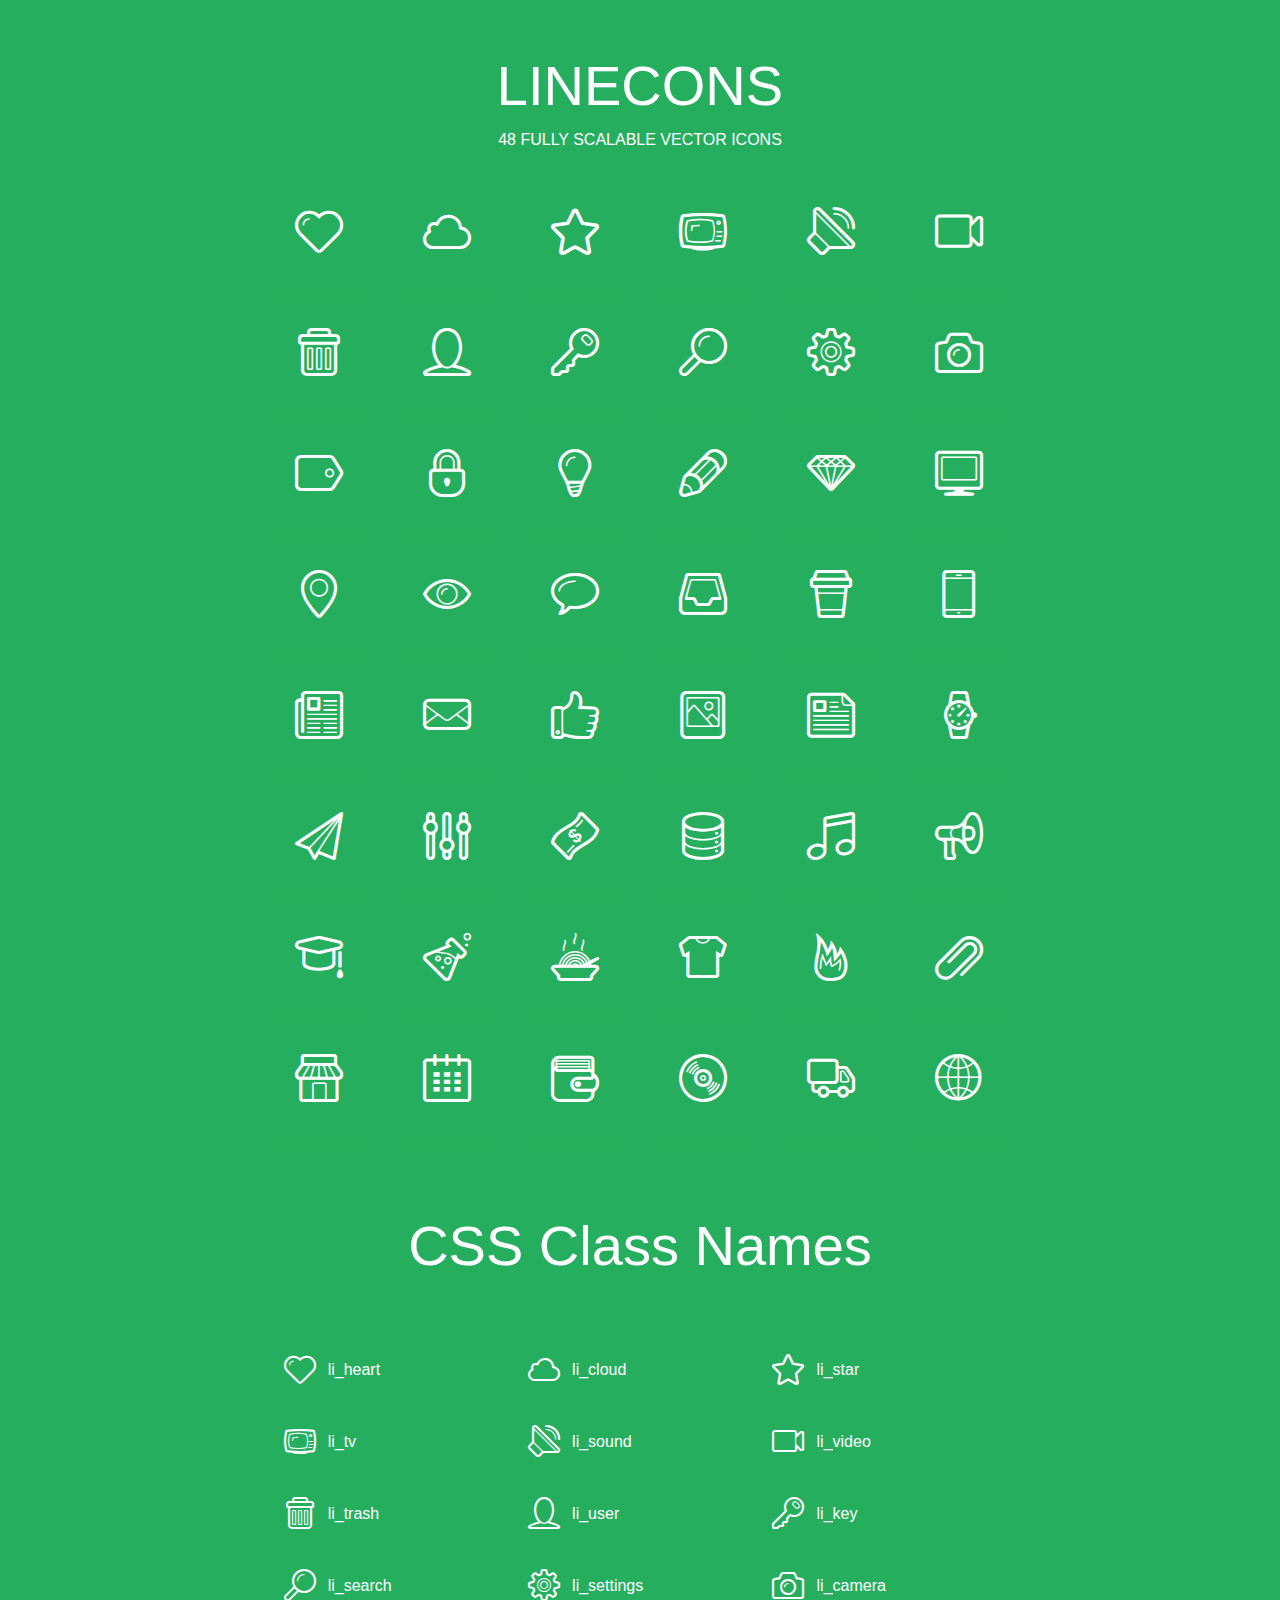
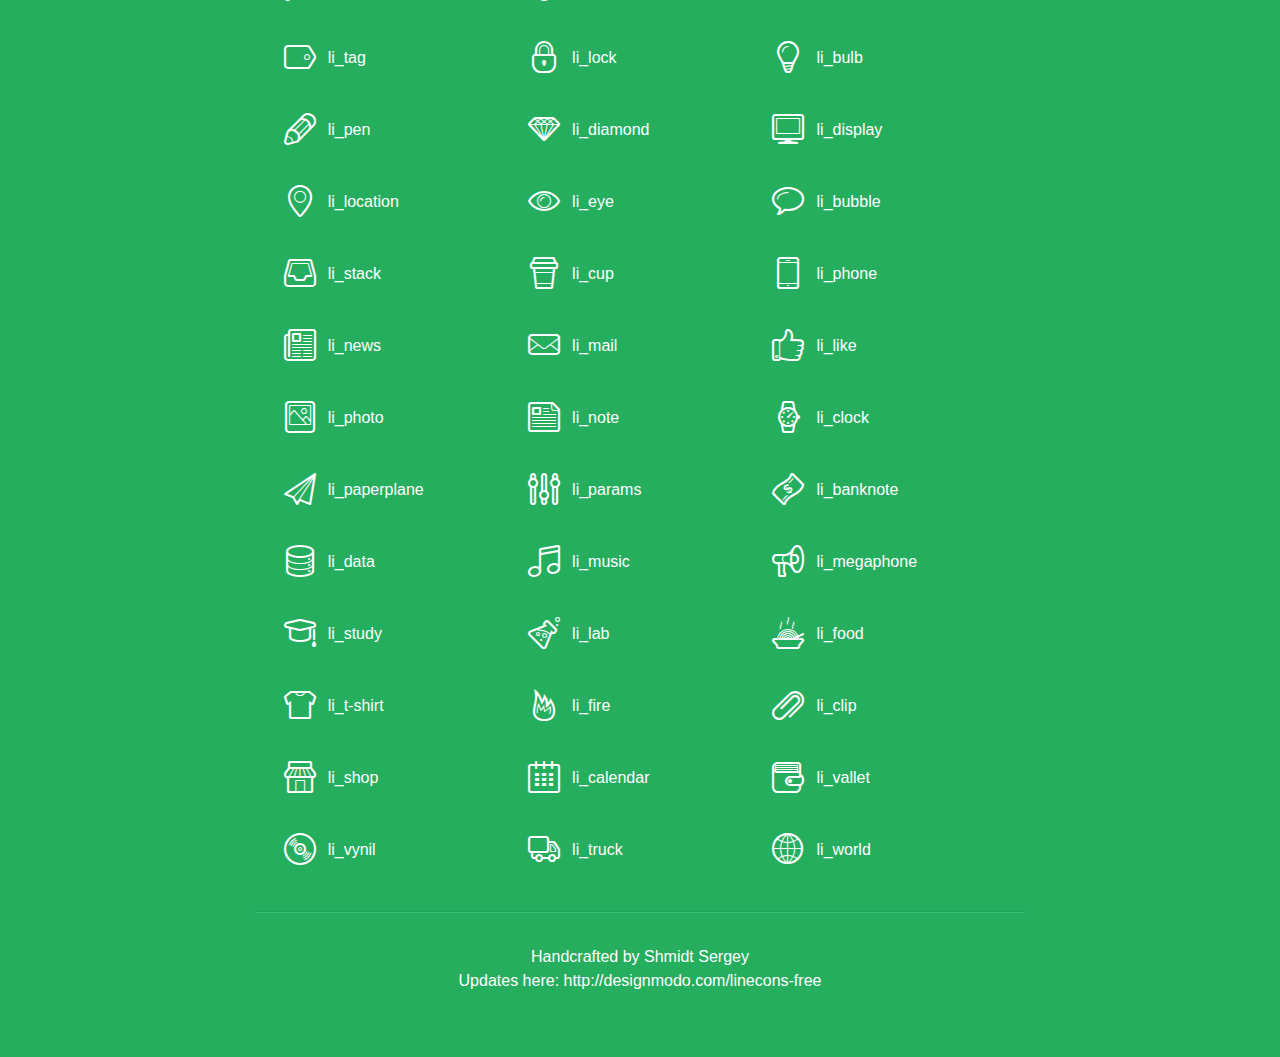
<file: src/main/webapp/manage/assets/lineicons/index.html>
<!doctype html>
<html>
<head>
<title>LINECONS - 48 Fully Scalable Vector Icons</title>
<link rel="stylesheet" href="style.css" />

<!--[if lte IE 7]>
    <script src="lte-ie7.js"></script><![endif]-->

<!-- 

Thanks http://icomoon.io/app/ for amazing service!

-->


<style>
	section, header, footer {display: block;}
	body {
		font-family: 'Varela Round', sans-serif;
		color: #333333;
		line-height: 1.5;
		font-size: 16px;
		background:#26ae5f;
		color:white;
		-moz-text-shadow: 0 1px 1px rgba(0, 0, 0, 0.21);
		-webkit-text-shadow: 0 1px 1px rgba(0, 0, 0, 0.21);
	}
	* {
		-moz-box-sizing: border-box;
		-webkit-box-sizing: border-box;
		box-sizing: border-box;
		margin: 0;
		padding: 0;
	}
	.glyph {
		float: left;
		text-align: center;
		padding: .5em;
		margin: 0 .5em;
		width: 7em;
		border-radius: .375em;
		top:0;
		position:relative;
		-webkit-transition:0.2s ease-in;
		-o-transition:0.2s ease-in;
		-moz-transition:0.2s ease-in;
		-ie-transition:0.2s ease-in;
		transition:0.2s ease-in;
	}
	.glyph input {
		width: 100%;
		text-align: center;
		font-family: consolas, monospace;
		border-radius:3px;
		border:none;
		padding:4px;
		background:#26AE5C;
		color:#26AE5C;
		-webkit-transition:0.2s ease-in;
		-o-transition:0.2s ease-in;
		-moz-transition:0.2s ease-in;
		-ie-transition:0.2s ease-in;
		transition:0.2s ease-in;
	}
	.glyph:hover input {
		background:#26ae5f;
		padding:4px;
		color:#ffffff;
	}
	.glyph:hover {
		-webkit-transition: all 0.5s ease-out;
		background:#222821;
		color:#fff;
		text-shadow: none;
		-moz-text-shadow: none;
		-webkit-text-shadow: none;
		top:-5px;
		position:relative;
	}
	.glyph input, .mtm {
		margin-top: .75em;
	}
	.w-main {
		width: 770px;
		text-align:center;
	}
	.centered {
		margin-left: auto;
		margin-right: auto;
	}
	.fs1 {
		font-size: 3em;
	}
	header {
		margin: 2em 0;
		padding-bottom: .5em;
	}
	header h1 {
		font-size: 3.5em;
		font-weight: normal;
	}
	.clearfix:before, .clearfix:after { content: ""; display: table; }
	.clearfix:after, .clear { clear: both; }
	footer {
		margin: 2em 0;
		padding: 2em 0;
		border-top: 1px solid rgb(60, 189, 114);
		box-shadow: 0 -1px rgb(33, 165, 89);
	}
	a, a:visited {
		color: #ffffff; text-decoration:none;
	}
	a:hover, a:focus {color: #222821; text-decoration:none;}
	.box1 {
		display: inline-block;
		width: 14em;
		padding: .25em .5em;
		margin: .5em 1em .5em 0;
		text-align:left;
		
	}
	.box1 span { 
		font-size:2em;
		position: relative;
		top: 0.25em;
		margin-right: 0.1em;
	}
</style>
</head>
<body>
	<div class="w-main centered">
	<section class="mtm clearfix" id="glyphs">
	<header>
		<h1>LINECONS</h1>
		<p>48 FULLY SCALABLE VECTOR ICONS</p>
	</header>
	<div class="glyph">
		<div class="fs1" aria-hidden="true" data-icon="&#xe000;"></div>
		<input type="text" readonly="readonly" value="&amp;#xe000;" />
	</div>
	<div class="glyph">
		<div class="fs1" aria-hidden="true" data-icon="&#xe001;"></div>
		<input type="text" readonly="readonly" value="&amp;#xe001;" />
	</div>
	<div class="glyph">
		<div class="fs1" aria-hidden="true" data-icon="&#xe002;"></div>
		<input type="text" readonly="readonly" value="&amp;#xe002;" />
	</div>
	<div class="glyph">
		<div class="fs1" aria-hidden="true" data-icon="&#xe003;"></div>
		<input type="text" readonly="readonly" value="&amp;#xe003;" />
	</div>
	<div class="glyph">
		<div class="fs1" aria-hidden="true" data-icon="&#xe004;"></div>
		<input type="text" readonly="readonly" value="&amp;#xe004;" />
	</div>
	<div class="glyph">
		<div class="fs1" aria-hidden="true" data-icon="&#xe005;"></div>
		<input type="text" readonly="readonly" value="&amp;#xe005;" />
	</div>
	<div class="glyph">
		<div class="fs1" aria-hidden="true" data-icon="&#xe006;"></div>
		<input type="text" readonly="readonly" value="&amp;#xe006;" />
	</div>
	<div class="glyph">
		<div class="fs1" aria-hidden="true" data-icon="&#xe007;"></div>
		<input type="text" readonly="readonly" value="&amp;#xe007;" />
	</div>
	<div class="glyph">
		<div class="fs1" aria-hidden="true" data-icon="&#xe008;"></div>
		<input type="text" readonly="readonly" value="&amp;#xe008;" />
	</div>
	<div class="glyph">
		<div class="fs1" aria-hidden="true" data-icon="&#xe009;"></div>
		<input type="text" readonly="readonly" value="&amp;#xe009;" />
	</div>
	<div class="glyph">
		<div class="fs1" aria-hidden="true" data-icon="&#xe00a;"></div>
		<input type="text" readonly="readonly" value="&amp;#xe00a;" />
	</div>
	<div class="glyph">
		<div class="fs1" aria-hidden="true" data-icon="&#xe00b;"></div>
		<input type="text" readonly="readonly" value="&amp;#xe00b;" />
	</div>
	<div class="glyph">
		<div class="fs1" aria-hidden="true" data-icon="&#xe00c;"></div>
		<input type="text" readonly="readonly" value="&amp;#xe00c;" />
	</div>
	<div class="glyph">
		<div class="fs1" aria-hidden="true" data-icon="&#xe00d;"></div>
		<input type="text" readonly="readonly" value="&amp;#xe00d;" />
	</div>
	<div class="glyph">
		<div class="fs1" aria-hidden="true" data-icon="&#xe00e;"></div>
		<input type="text" readonly="readonly" value="&amp;#xe00e;" />
	</div>
	<div class="glyph">
		<div class="fs1" aria-hidden="true" data-icon="&#xe00f;"></div>
		<input type="text" readonly="readonly" value="&amp;#xe00f;" />
	</div>
	<div class="glyph">
		<div class="fs1" aria-hidden="true" data-icon="&#xe010;"></div>
		<input type="text" readonly="readonly" value="&amp;#xe010;" />
	</div>
	<div class="glyph">
		<div class="fs1" aria-hidden="true" data-icon="&#xe011;"></div>
		<input type="text" readonly="readonly" value="&amp;#xe011;" />
	</div>
	<div class="glyph">
		<div class="fs1" aria-hidden="true" data-icon="&#xe012;"></div>
		<input type="text" readonly="readonly" value="&amp;#xe012;" />
	</div>
	<div class="glyph">
		<div class="fs1" aria-hidden="true" data-icon="&#xe013;"></div>
		<input type="text" readonly="readonly" value="&amp;#xe013;" />
	</div>
	<div class="glyph">
		<div class="fs1" aria-hidden="true" data-icon="&#xe014;"></div>
		<input type="text" readonly="readonly" value="&amp;#xe014;" />
	</div>
	<div class="glyph">
		<div class="fs1" aria-hidden="true" data-icon="&#xe015;"></div>
		<input type="text" readonly="readonly" value="&amp;#xe015;" />
	</div>
	<div class="glyph">
		<div class="fs1" aria-hidden="true" data-icon="&#xe016;"></div>
		<input type="text" readonly="readonly" value="&amp;#xe016;" />
	</div>
	<div class="glyph">
		<div class="fs1" aria-hidden="true" data-icon="&#xe017;"></div>
		<input type="text" readonly="readonly" value="&amp;#xe017;" />
	</div>
	<div class="glyph">
		<div class="fs1" aria-hidden="true" data-icon="&#xe018;"></div>
		<input type="text" readonly="readonly" value="&amp;#xe018;" />
	</div>
	<div class="glyph">
		<div class="fs1" aria-hidden="true" data-icon="&#xe019;"></div>
		<input type="text" readonly="readonly" value="&amp;#xe019;" />
	</div>
	<div class="glyph">
		<div class="fs1" aria-hidden="true" data-icon="&#xe01a;"></div>
		<input type="text" readonly="readonly" value="&amp;#xe01a;" />
	</div>
	<div class="glyph">
		<div class="fs1" aria-hidden="true" data-icon="&#xe01b;"></div>
		<input type="text" readonly="readonly" value="&amp;#xe01b;" />
	</div>
	<div class="glyph">
		<div class="fs1" aria-hidden="true" data-icon="&#xe01c;"></div>
		<input type="text" readonly="readonly" value="&amp;#xe01c;" />
	</div>
	<div class="glyph">
		<div class="fs1" aria-hidden="true" data-icon="&#xe01d;"></div>
		<input type="text" readonly="readonly" value="&amp;#xe01d;" />
	</div>
	<div class="glyph">
		<div class="fs1" aria-hidden="true" data-icon="&#xe01e;"></div>
		<input type="text" readonly="readonly" value="&amp;#xe01e;" />
	</div>
	<div class="glyph">
		<div class="fs1" aria-hidden="true" data-icon="&#xe01f;"></div>
		<input type="text" readonly="readonly" value="&amp;#xe01f;" />
	</div>
	<div class="glyph">
		<div class="fs1" aria-hidden="true" data-icon="&#xe020;"></div>
		<input type="text" readonly="readonly" value="&amp;#xe020;" />
	</div>
	<div class="glyph">
		<div class="fs1" aria-hidden="true" data-icon="&#xe021;"></div>
		<input type="text" readonly="readonly" value="&amp;#xe021;" />
	</div>
	<div class="glyph">
		<div class="fs1" aria-hidden="true" data-icon="&#xe022;"></div>
		<input type="text" readonly="readonly" value="&amp;#xe022;" />
	</div>
	<div class="glyph">
		<div class="fs1" aria-hidden="true" data-icon="&#xe023;"></div>
		<input type="text" readonly="readonly" value="&amp;#xe023;" />
	</div>
	<div class="glyph">
		<div class="fs1" aria-hidden="true" data-icon="&#xe024;"></div>
		<input type="text" readonly="readonly" value="&amp;#xe024;" />
	</div>
	<div class="glyph">
		<div class="fs1" aria-hidden="true" data-icon="&#xe025;"></div>
		<input type="text" readonly="readonly" value="&amp;#xe025;" />
	</div>
	<div class="glyph">
		<div class="fs1" aria-hidden="true" data-icon="&#xe026;"></div>
		<input type="text" readonly="readonly" value="&amp;#xe026;" />
	</div>
	<div class="glyph">
		<div class="fs1" aria-hidden="true" data-icon="&#xe027;"></div>
		<input type="text" readonly="readonly" value="&amp;#xe027;" />
	</div>
	<div class="glyph">
		<div class="fs1" aria-hidden="true" data-icon="&#xe028;"></div>
		<input type="text" readonly="readonly" value="&amp;#xe028;" />
	</div>
	<div class="glyph">
		<div class="fs1" aria-hidden="true" data-icon="&#xe029;"></div>
		<input type="text" readonly="readonly" value="&amp;#xe029;" />
	</div>
	<div class="glyph">
		<div class="fs1" aria-hidden="true" data-icon="&#xe02a;"></div>
		<input type="text" readonly="readonly" value="&amp;#xe02a;" />
	</div>
	<div class="glyph">
		<div class="fs1" aria-hidden="true" data-icon="&#xe02b;"></div>
		<input type="text" readonly="readonly" value="&amp;#xe02b;" />
	</div>
	<div class="glyph">
		<div class="fs1" aria-hidden="true" data-icon="&#xe02c;"></div>
		<input type="text" readonly="readonly" value="&amp;#xe02c;" />
	</div>
	<div class="glyph">
		<div class="fs1" aria-hidden="true" data-icon="&#xe02d;"></div>
		<input type="text" readonly="readonly" value="&amp;#xe02d;" />
	</div>
	<div class="glyph">
		<div class="fs1" aria-hidden="true" data-icon="&#xe02e;"></div>
		<input type="text" readonly="readonly" value="&amp;#xe02e;" />
	</div>
	<div class="glyph">
		<div class="fs1" aria-hidden="true" data-icon="&#xe02f;"></div>
		<input type="text" readonly="readonly" value="&amp;#xe02f;" />
	</div>
	</section>
	<div class="clear"></div>
	<section class="mtm clearfix" id="glyphs">
	<header>
		<h1>CSS Class Names</h1>
	</header>
	<span class="box1">
		<span aria-hidden="true" class="li_heart"></span>
		&nbsp;li_heart
	</span>
	<span class="box1">
		<span aria-hidden="true" class="li_cloud"></span>
		&nbsp;li_cloud
	</span>
	<span class="box1">
		<span aria-hidden="true" class="li_star"></span>
		&nbsp;li_star
	</span>
	<span class="box1">
		<span aria-hidden="true" class="li_tv"></span>
		&nbsp;li_tv
	</span>
	<span class="box1">
		<span aria-hidden="true" class="li_sound"></span>
		&nbsp;li_sound
	</span>
	<span class="box1">
		<span aria-hidden="true" class="li_video"></span>
		&nbsp;li_video
	</span>
	<span class="box1">
		<span aria-hidden="true" class="li_trash"></span>
		&nbsp;li_trash
	</span>
	<span class="box1">
		<span aria-hidden="true" class="li_user"></span>
		&nbsp;li_user
	</span>
	<span class="box1">
		<span aria-hidden="true" class="li_key"></span>
		&nbsp;li_key
	</span>
	<span class="box1">
		<span aria-hidden="true" class="li_search"></span>
		&nbsp;li_search
	</span>
	<span class="box1">
		<span aria-hidden="true" class="li_settings"></span>
		&nbsp;li_settings
	</span>
	<span class="box1">
		<span aria-hidden="true" class="li_camera"></span>
		&nbsp;li_camera
	</span>
	<span class="box1">
		<span aria-hidden="true" class="li_tag"></span>
		&nbsp;li_tag
	</span>
	<span class="box1">
		<span aria-hidden="true" class="li_lock"></span>
		&nbsp;li_lock
	</span>
	<span class="box1">
		<span aria-hidden="true" class="li_bulb"></span>
		&nbsp;li_bulb
	</span>
	<span class="box1">
		<span aria-hidden="true" class="li_pen"></span>
		&nbsp;li_pen
	</span>
	<span class="box1">
		<span aria-hidden="true" class="li_diamond"></span>
		&nbsp;li_diamond
	</span>
	<span class="box1">
		<span aria-hidden="true" class="li_display"></span>
		&nbsp;li_display
	</span>
	<span class="box1">
		<span aria-hidden="true" class="li_location"></span>
		&nbsp;li_location
	</span>
	<span class="box1">
		<span aria-hidden="true" class="li_eye"></span>
		&nbsp;li_eye
	</span>
	<span class="box1">
		<span aria-hidden="true" class="li_bubble"></span>
		&nbsp;li_bubble
	</span>
	<span class="box1">
		<span aria-hidden="true" class="li_stack"></span>
		&nbsp;li_stack
	</span>
	<span class="box1">
		<span aria-hidden="true" class="li_cup"></span>
		&nbsp;li_cup
	</span>
	<span class="box1">
		<span aria-hidden="true" class="li_phone"></span>
		&nbsp;li_phone
	</span>
	<span class="box1">
		<span aria-hidden="true" class="li_news"></span>
		&nbsp;li_news
	</span>
	<span class="box1">
		<span aria-hidden="true" class="li_mail"></span>
		&nbsp;li_mail
	</span>
	<span class="box1">
		<span aria-hidden="true" class="li_like"></span>
		&nbsp;li_like
	</span>
	<span class="box1">
		<span aria-hidden="true" class="li_photo"></span>
		&nbsp;li_photo
	</span>
	<span class="box1">
		<span aria-hidden="true" class="li_note"></span>
		&nbsp;li_note
	</span>
	<span class="box1">
		<span aria-hidden="true" class="li_clock"></span>
		&nbsp;li_clock
	</span>
	<span class="box1">
		<span aria-hidden="true" class="li_paperplane"></span>
		&nbsp;li_paperplane
	</span>
	<span class="box1">
		<span aria-hidden="true" class="li_params"></span>
		&nbsp;li_params
	</span>
	<span class="box1">
		<span aria-hidden="true" class="li_banknote"></span>
		&nbsp;li_banknote
	</span>
	<span class="box1">
		<span aria-hidden="true" class="li_data"></span>
		&nbsp;li_data
	</span>
	<span class="box1">
		<span aria-hidden="true" class="li_music"></span>
		&nbsp;li_music
	</span>
	<span class="box1">
		<span aria-hidden="true" class="li_megaphone"></span>
		&nbsp;li_megaphone
	</span>
	<span class="box1">
		<span aria-hidden="true" class="li_study"></span>
		&nbsp;li_study
	</span>
	<span class="box1">
		<span aria-hidden="true" class="li_lab"></span>
		&nbsp;li_lab
	</span>
	<span class="box1">
		<span aria-hidden="true" class="li_food"></span>
		&nbsp;li_food
	</span>
	<span class="box1">
		<span aria-hidden="true" class="li_t-shirt"></span>
		&nbsp;li_t-shirt
	</span>
	<span class="box1">
		<span aria-hidden="true" class="li_fire"></span>
		&nbsp;li_fire
	</span>
	<span class="box1">
		<span aria-hidden="true" class="li_clip"></span>
		&nbsp;li_clip
	</span>
	<span class="box1">
		<span aria-hidden="true" class="li_shop"></span>
		&nbsp;li_shop
	</span>
	<span class="box1">
		<span aria-hidden="true" class="li_calendar"></span>
		&nbsp;li_calendar
	</span>
	<span class="box1">
		<span aria-hidden="true" class="li_vallet"></span>
		&nbsp;li_vallet
	</span>
	<span class="box1">
		<span aria-hidden="true" class="li_vynil"></span>
		&nbsp;li_vynil
	</span>
	<span class="box1">
		<span aria-hidden="true" class="li_truck"></span>
		&nbsp;li_truck
	</span>
	<span class="box1">
		<span aria-hidden="true" class="li_world"></span>
		&nbsp;li_world
	</span>
	</section>
	<footer>
		<p>Handcrafted by <a href="http://shmidt.in">Shmidt Sergey</a></p>
		<p>Updates here: <a href="http://designmodo.com/linecons-free">http://designmodo.com/linecons-free</a></p>
	</footer>
	</div>
	<script>
	document.getElementById("glyphs").addEventListener("click", function(e) {
		var target = e.target;
		if (target.tagName === "INPUT") {
			target.select();
		}
	});
	</script>
</body>
</html>
</file>
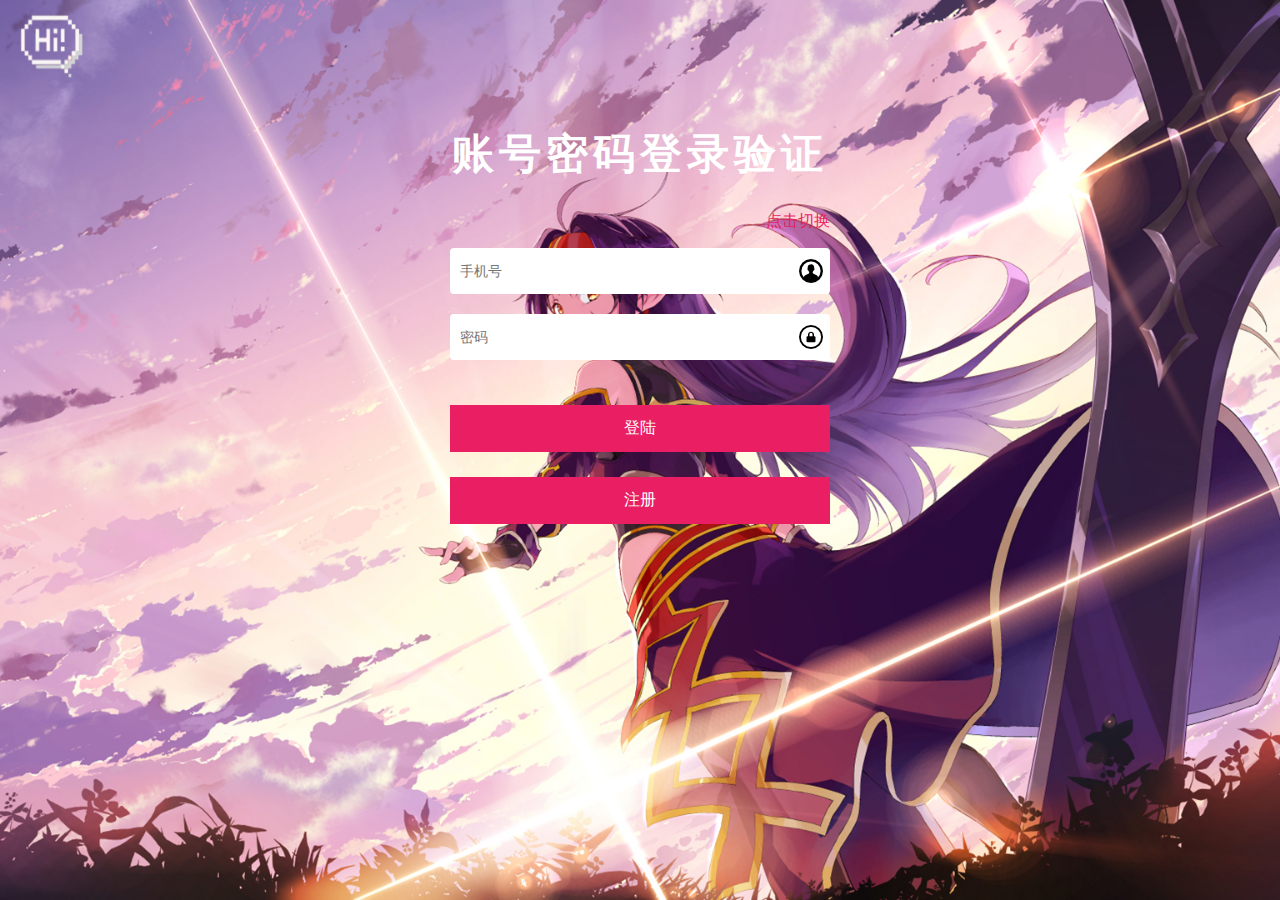
<file: src/main/webapp/user_login.html>
<!DOCTYPE html>
<html>
	<head>
		<meta charset="UTF-8">
		<title>Login - Hi~Video</title>
		<link rel="stylesheet" type="text/css" href="customer/css/userLogin.css"/>
		<script src="customer/js/jquery.js"></script>
		<link rel="shortcut icon" href="favicon.ico" type="image/x-icon" />
	<script type="text/javascript" src="customer/js/tip.js" ></script>
	<script type="text/javascript" src="customer/js/toastr.js" ></script>
	<link rel="stylesheet" href="customer/css/toastr.css" />
	</head>
	<body>
		<div style="position:fixed;top:5px;left:10px;"><a href="index.html">
			<img src="customer/images/Hi.png" width="80px" height="80px"/>
		</a></div>
		<div class="main-agileinfo" id="pwd-login">
		<h1>账号密码登录验证</h1><p class="change" id="pwd-change"><a href="#">点击切换</a></p>
		<form action="userLogin1.htm" id="pwdlogin" method="post" onsubmit="return checklogin1();">
			<input type="hidden"  name="requesturl" id="requesturl"></input>
			<input type="text" name="tel1" id="tel1" class="name" placeholder="手机号" required="">
			<span id="checketel1" class="check"></span>
			<input type="password" name="password" id="pwd" class="password" placeholder="密码" required="">
			<span id="checkpwd" class="check"></span>
			<input type="submit" id="login1" value="登陆">
			<input type="button" id="register1" value="注册">
		</form>
		</div>
		<div class="main-agileinfo" id="tel-login" style="display: none;">
		<h1>手机登录验证</h1><p class="change" id="tel-change"><a href="#">点击切换</a></p>
		<form action="userLogin2.htm" method="post" >
			<!-- <input type="hidden"  name="requesturl" id="requesturl"></input> -->
			<input type="text" name="tel2" id="tel2" class="name" placeholder="手机号" required="">
			<!-- <span id="checketel2" class="check"></span> -->
			<input type="button" id="getyzm" value="获取验证码" onclick="sendCode(this)">
			<input type="hidden"  id="showyzm" name="showyzm" value="123456:bbbbbb">
			<input type="text" name="yzm" id="yzm" class="name" placeholder="验证码" required="" />
			<span class="check"></span>
			<input type="submit" value="登陆">
			<input type="button" id="register2" value="注册">
		</form>
		</div>
	</body>
	<script src="customer/js/jquery.js"></script>
	<script src="customer/js/userlogin.js"></script>
	<script src="static/js/JquerySession.js"></script>
</html>
</file>
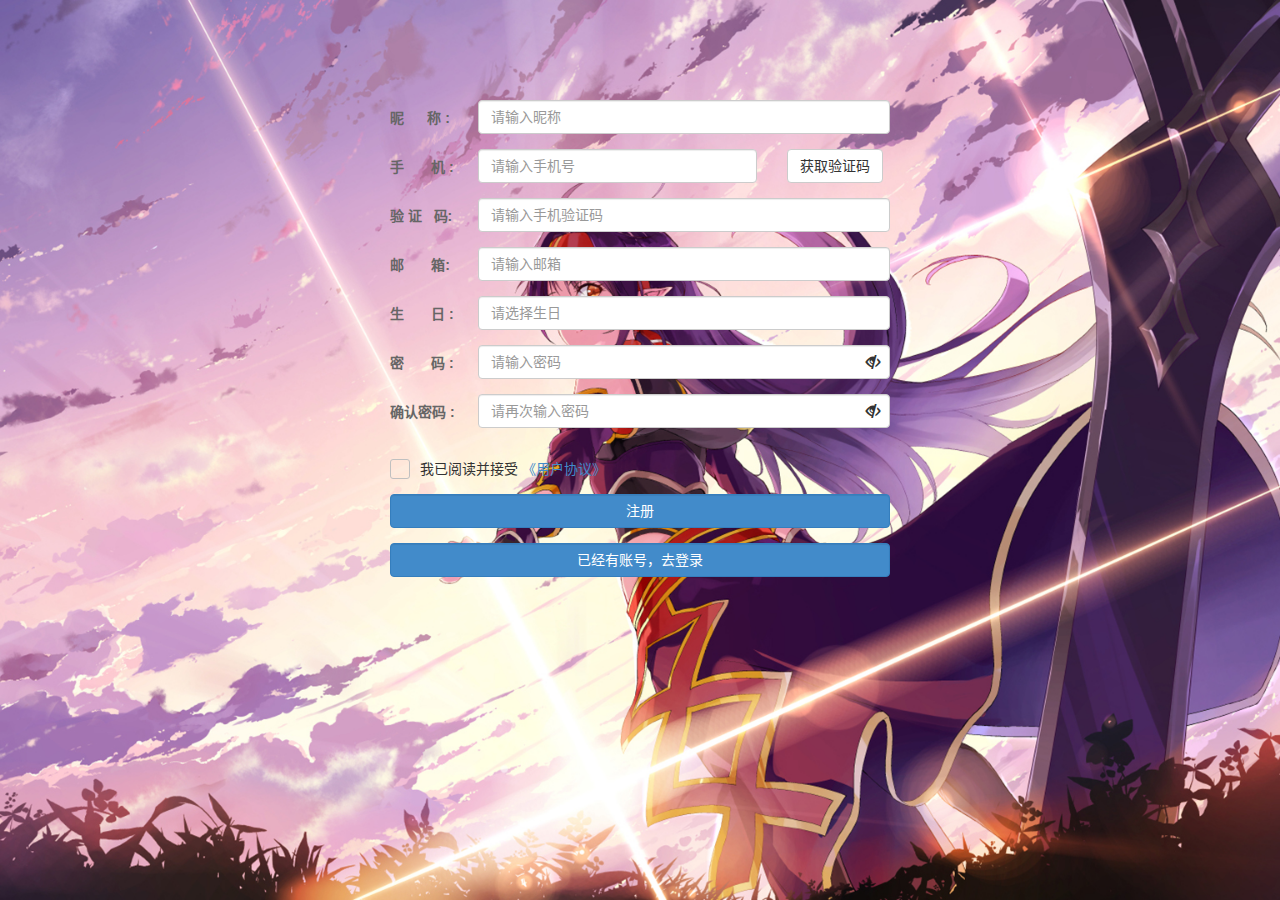
<file: src/main/webapp/user_register.html>
﻿<!DOCTYPE html>
<html lang="zh-CN">
<head>
  <meta charset="utf-8">
  <meta http-equiv="X-UA-Compatible" content="IE=edge">
  <meta name="viewport" content="width=device-width, initial-scale=1">
  <title>Register - Hi~视频</title>
  <link href="customer/css/bootstrap.min.css" rel="stylesheet">
  <link href="customer/css/normalize.css" rel="stylesheet">
  <link href="customer/css/public.css" rel="stylesheet">
  <link href="customer/css/validator.css" rel="stylesheet">
  <link href="customer/css/completer.css" rel="stylesheet">
  <link href="customer/jedate/skin/jedate.css" rel="stylesheet">
  <link href="customer/css/date.css" type="text/css" rel="stylesheet">
  <link href="customer/css/magic-check.css" rel="stylesheet" >
  <link href="customer/css/jquery-ui.css" rel="stylesheet">
  <link href="customer/css/register.css" rel="stylesheet">
  <script src="customer/js/jquery.min.js"></script>
  <script src="customer/js/bootstrap.min.js"></script>
  <script type="text/javascript" src="customer/jedate/jedate.js"></script>
  <script type="text/javascript" src="customer/js/date.js"></script>
    <script type="text/javascript" src="customer/js/jquery-validate.js"></script>
  <script type="text/javascript" src="customer/js/validator.js"></script>
  <script type="text/javascript" src="customer/js/jquery-ui-1.10.2.js"></script>
  <script type="text/javascript" src="customer/js/tip.js" ></script>
<script type="text/javascript" src="customer/js/toastr.js" ></script>
<link rel="stylesheet" href="customer/css/toastr.css" />
	<script type="text/javascript" src="customer/js/register.js"></script>
	<script src="static/js/JquerySession.js"></script>
 
</head>
<body >
<header>
</header>
<div class="container" style="margin-top: 50px;" >
  <div class="form-box row">
    <form  class="form-horizontal" action="userRegister.htm"; role="form" id="register-form" method="post">
      <div class="form-group">
        <label for="username" class="col-sm-2  control-label">昵&nbsp;&nbsp;&nbsp;&nbsp;&nbsp; 称 :</label>
        <div class="col-sm-10  input-parent">
          <input type="text" class="form-control vinput" id="username" name="username" placeholder="请输入昵称" >
          <span></span>
        </div>
      </div>
      <div class="form-group">
        <label for="phone" class="col-sm-2  control-label">手 &nbsp;&nbsp;&nbsp;&nbsp;&nbsp; 机 :</label>
        <div class="col-sm-7  input-parent">
          <input type="text" class="form-control vinput" id="phone" name="telephone" placeholder="请输入手机号">    
          <span></span>
        </div>
        <div class="col-sm-2  input-parent">
          	<input type="button" class="btn btn-default" value="获取验证码" onclick="sendCode(this)">
          	<input type="hidden"  id="showyzm" name="showyzm" value="123456:bbbbbb">
        </div>
      </div>
      <div class="form-group ">
        <label for="yzm" class="col-sm-2  control-label">验&nbsp;证 &nbsp;&nbsp;码:</label>
        <div class="col-sm-10 input-parent">
          <input type="text" class="form-control vinput" id="yzm" name="yzm" placeholder="请输入手机验证码"/>       
          <span></span>
        </div>
      </div>
      <div class="form-group ">
        <label for="email" class="col-sm-2  control-label">邮  &nbsp;&nbsp;&nbsp;&nbsp;&nbsp; 箱:</label>
        <div class="col-sm-10 input-parent">
          <input type="text" class="form-control vinput" id="email" name="email" placeholder="请输入邮箱"/>       
          <span></span>
        </div>
      </div>
      <div class="form-group">
        <label for="birthday" class="col-sm-2  control-label">生 &nbsp;&nbsp;&nbsp;&nbsp;&nbsp; 日 :</label>
        <div class="col-sm-10  input-parent">
          <input type="text" class="form-control vinput" id="birthday" name="birthday" placeholder="请选择生日" readonly>
          <span></span>
        </div>
      </div>
      <div class="form-group ">
        <label for="password" class="col-sm-2  control-label">密 &nbsp;&nbsp;&nbsp;&nbsp;&nbsp; 码 :</label>
        <div class="col-sm-10  input-parent">
          <input type="password" class="form-control vinput" id="password" name="password" placeholder="请输入密码"/>
          <i class="glyphicon glyphicon-eye-close form-control-feedback" id="toogle-password"></i>
          <span></span>
        </div>
      </div>
      <div class="form-group">
        <label for="notpass" class="col-sm-2  control-label">确认密码 :</label>
        <div class="col-sm-10  input-parent">
          <input type="password" class="form-control vinput" id="notpass" name="notpass" placeholder="请再次输入密码"/>
          <i class="glyphicon glyphicon-eye-close form-control-feedback" id="toggle-notpass"></i>
          <span></span>
        </div>
      </div>
      <br>
      <div class="form-group">
        <div class="col-sm-12">
          <input type="checkbox" class="magic-checkbox" id="accept" name="accept" />
          <label for="accept" class="accept"><span>我已阅读并接受</span> 
          	<a href="javascript:;" data-toggle="modal" data-target="#myModal1" >《用户协议》</a> 
          	
        </div>
      </div>
      <div class="form-group">
        <div class="col-sm-12">
          <input type="submit" class="btn btn-primary form-control" id="submit" value="注册"/> 
        </div>
      </div>
      <div class="form-group">
        <div class="col-sm-12">
          <input type="button" class="btn btn-primary form-control" id="login" value="已经有账号，去登录"/> 
        </div>
      </div>
    </form>
  </div>
</div>


<!-- 模态框（Modal） -->
<div class="modal fade" id="myModal1" tabindex="-1" role="dialog" aria-labelledby="myModalLabel" aria-hidden="true">
	<div class="modal-dialog">
		<div class="modal-content">
			<div class="modal-header">
				<button type="button" class="close" data-dismiss="modal" aria-hidden="true">
					&times;
				</button>
				<h4 class="modal-title" id="myModalLabel">
					Hi站用户协议
				</h4>
			</div>
			<div class="modal-body">
				1. 特别提示1.1
Hi站视频网（以下简称Hi）同意按照本协议的规定及其不时发布的操作规则提供基于互联网以及移动网的相关服务（以下称网络服务），为获得网络服务，服务使用人（以下称用户）应当同意本协议的全部条款并按照页面上的提示完成全部的注册程序。用户在进行注册程序过程中点击同意按钮即表示用户完全接受本协议项下的全部条款。
1.2
用户注册成功后Hi将给予每个用户一个用户帐号及相应的密码，该用户帐号和密码由用户负责保管；用户应当对以其用户帐号进行的所有活动和事件负法律责任。
2. 服务内容
2.1
Hi网络服务的具体内容由Hi根据实际情况提供，例如博客、播客、在线音乐、搜索、手机图片铃声下载、交友、论坛(BBS)、聊天室、电子邮件、发表新闻评论等。
2.2
Hi提供的部分网络服务（例如手机图片铃声下载、电子邮件等）为收费的网络服务，用户使用收费网络服务需要向Hi支付一定的费用。对于收费的网络服务，Hi会在用户使用之前给予用户明确的提示，只有用户根据提示确认其愿意支付相关费用，用户才能使用该等收费网络服务。如用户拒绝支付相关费用，则Hi有权不向用户提供该等收费网络服务。
2.3
用户理解，Hi仅提供相关的网络服务，除此之外与相关网络服务有关的设备（如个人电脑、手机、及其他与接入互联网或移动网有关的装置）及所需的费用（如为接入互联网而支付的电话费及上网费、为使用移动网而支付的手机费）均应由用户自行负担。
3. 服务变更、中断或终止
3.1
鉴于网络服务的特殊性，用户同意Hi有权随时变更、中断或终止部分或全部的网络服务（包括收费网络服务）。如变更、中断或终止的网络服务属于免费网络服务，Hi无需通知用户，也无需对任何用户或任何第三方承担任何责任；如变更、中断或终止的网络服务属于收费网络服务，Hi应当在变更、中断或终止之前事先通知用户，并应向受影响的用户提供等值的替代性的收费网络服务，如用户不愿意接受替代性的收费网络服务，就该用户已经向Hi支付的服务费，Hi应当按照该用户实际使用相应收费网络服务的情况扣除相应服务费之后将剩余的服务费退还给该用户。
3.2
用户理解，Hi需要定期或不定期地对提供网络服务的平台（如互联网网站、移动网络等）或相关的设备进行检修或者维护，如因此类情况而造成收费网络服务在合理时间内的中断，Hi无需为此承担任何责任，但Hi应尽可能事先进行通告。
3.3
如发生下列任何一种情形，Hi有权随时中断或终止向用户提供本协议项下的网络服务（包括收费网络服务）而无需对用户或任何第三方承担任何责任：
3.3.1 - 用户提供的个人资料不真实；
3.3.2 - 用户违反本协议中规定的使用规则；
3.3.3 - 用户在使用收费网络服务时未按规定向Hi 支付相应的服务费。
3.4
如用户注册的免费网络服务的帐号在任何连续90日内未实际使用，或者用户注册的收费网络服务的帐号在其订购的收费网络服务的服务期满之后连续180日内未实际使用，则Hi有权删除该帐号并停止为该用户提供相关的网络服务。
4. 使用规则
4.1
用户在申请使用Hi网络服务时，必须向Hi提供准确的个人资料，如个人资料有任何变动，必须及时更新。
4.2
用户不应将其帐号、密码转让或出借予他人使用。如用户发现其帐号遭他人非法使用，应立即通知Hi。因黑客行为或用户的保管疏忽导致帐号、密码遭他人非法使用，Hi不承担任何责任。
4.3
用户同意Hi有权在提供网络服务过程中以各种方式投放各种商业性广告或其他任何类型的商业信息（包括但不限于在Hi网站的任何页面上投放广告），并且，用户同意接受Hi通过电子邮件或其他方式向用户发送商品促销或其他相关商业信息。
4.4
Hi音乐免费在线试听服务是Hi免费向用户提供的正版在线音乐服务，用户同意Hi在提供Hi音乐免费在线试听服务时可以通过适当方式在相关页面投放商业性广告。
4.5
对于用户通过Hi网络服务（包括但不限于论坛、BBS、新闻评论、个人家园）上传到Hi网站上可公开获取区域的任何内容，用户同意Hi在全世界范围内具有免费的、永久性的、不可撤销的、非独家的和完全再许可的权利和许可，以使用、复制、修改、改编、出版、翻译、据以创作衍生作品、传播、表演和展示此等内容（整体或部分），和/或将此等内容编入当前已知的或以后开发的其他任何形式的作品、媒体或技术中。
4.6
用户在使用Hi网络服务过程中，必须遵循以下原则：
4.6.1 - 遵守中国有关的法律和法规；
4.6.2 - 遵守所有与网络服务有关的网络协议、规定和程序；
4.6.3 - 不得为任何非法目的而使用网络服务系统；
4.6.4 - 不得以任何形式使用Hi网络服务侵犯Hi的商业利益，包括并不限于发布非经Hi许可的商业广告；
4.6.5 - 不得利用Hi网络服务系统进行任何可能对互联网或移动网正常运转造成不利影响的行为；
4.6.6 - 不得利用Hi提供的网络服务上传、展示或传播任何虚假的、骚扰性的、中伤他人的、辱骂性的、恐吓性的、庸俗淫秽的或其他任何非法的信息资料；
4.6.7 - 不得侵犯其他任何第三方的专利权、著作权、商标权、名誉权或其他任何合法权益；
4.6.8 - 不得利用Hi网络服务系统进行任何不利于Hi的行为；
4.7
Hi有权对用户使用Hi网络服务的情况进行审查和监督(包括但不限于对用户存储在Hi的内容进行审核)，如用户在使用网络服务时违反任何上述规定，Hi或其授权的人有权要求用户改正或直接采取一切必要的措施（包括但不限于更改或删除用户张贴的内容等、暂停或终止用户使用网络服务的权利）以减轻用户不当行为造成的影响。
4.8
Hi针对某些特定的Hi网络服务的使用通过各种方式（包括但不限于网页公告、电子邮件、短信提醒等）作出的任何声明、通知、警示等内容视为本协议的一部分，用户如使用该等Hi网络服务，视为用户同意该等声明、通知、警示的内容。
			</div>
			<div class="modal-footer">
				<button type="button" class="btn btn-default" data-dismiss="modal">关闭</button>
			</div>
		</div><!-- /.modal-content -->
	</div><!-- /.modal -->
</body>
</html>
</file>
<file: src/main/webapp/manage/assets/lineicons/style.css>
@font-face {
	font-family: 'linecons';
	src:url('fonts/linecons.eot');
}
@font-face {
	font-family: 'linecons';
	src: url([data-uri]) format('svg'),
		 url([data-uri]) format('truetype');
	font-weight: normal;
	font-style: normal;
}

/* Use the following CSS code if you want to use data attributes for inserting your icons */
[data-icon]:before {
	font-family: 'linecons';
	content: attr(data-icon);
	speak: none;
	font-weight: normal;
	line-height: 1;
	-webkit-font-smoothing: antialiased;
}

/* Use the following CSS code if you want to have a class per icon */
[class^="li_"]:before, [class*=" li_"]:before {
	font-family: 'linecons';
	font-style: normal;
	speak: none;
	font-weight: normal;
	line-height: 1;
	-webkit-font-smoothing: antialiased;
}
.li_heart:before {
	content: "\e000";
}
.li_cloud:before {
	content: "\e001";
}
.li_star:before {
	content: "\e002";
}
.li_tv:before {
	content: "\e003";
}
.li_sound:before {
	content: "\e004";
}
.li_video:before {
	content: "\e005";
}
.li_trash:before {
	content: "\e006";
}
.li_user:before {
	content: "\e007";
}
.li_key:before {
	content: "\e008";
}
.li_search:before {
	content: "\e009";
}
.li_settings:before {
	content: "\e00a";
}
.li_camera:before {
	content: "\e00b";
}
.li_tag:before {
	content: "\e00c";
}
.li_lock:before {
	content: "\e00d";
}
.li_bulb:before {
	content: "\e00e";
}
.li_pen:before {
	content: "\e00f";
}
.li_diamond:before {
	content: "\e010";
}
.li_display:before {
	content: "\e011";
}
.li_location:before {
	content: "\e012";
}
.li_eye:before {
	content: "\e013";
}
.li_bubble:before {
	content: "\e014";
}
.li_stack:before {
	content: "\e015";
}
.li_cup:before {
	content: "\e016";
}
.li_phone:before {
	content: "\e017";
}
.li_news:before {
	content: "\e018";
}
.li_mail:before {
	content: "\e019";
}
.li_like:before {
	content: "\e01a";
}
.li_photo:before {
	content: "\e01b";
}
.li_note:before {
	content: "\e01c";
}
.li_clock:before {
	content: "\e01d";
}
.li_paperplane:before {
	content: "\e01e";
}
.li_params:before {
	content: "\e01f";
}
.li_banknote:before {
	content: "\e020";
}
.li_data:before {
	content: "\e021";
}
.li_music:before {
	content: "\e022";
}
.li_megaphone:before {
	content: "\e023";
}
.li_study:before {
	content: "\e024";
}
.li_lab:before {
	content: "\e025";
}
.li_food:before {
	content: "\e026";
}
.li_t-shirt:before {
	content: "\e027";
}
.li_fire:before {
	content: "\e028";
}
.li_clip:before {
	content: "\e029";
}
.li_shop:before {
	content: "\e02a";
}
.li_calendar:before {
	content: "\e02b";
}
.li_vallet:before {
	content: "\e02c";
}
.li_vynil:before {
	content: "\e02d";
}
.li_truck:before {
	content: "\e02e";
}
.li_world:before {
	content: "\e02f";
}
</file>
<file: src/main/webapp/customer/css/userLogin.css>
body {
	background:url('../img/bg.jpg') no-repeat 0px 0px;
	background-size: cover;
	background-attachment: fixed;
    background-position: center;
}
h1 {
    text-align: center;
    font-size: 42px;
    margin-top: 50px;
    color: #fff;
    text-transform: uppercase;
    letter-spacing: 5px;
}
.change{
	text-align:right;
}
.change a{
	color:#e91e63 ;
	text-decoration: none;
}
.change a:hover{
	color: #081148;
}

#getyzm{
	background:#e91e63;
	padding:10px 0;
	margin-top: -15px;
	font-size:16px;
	color:#fff;
	cursor:pointer;
	outline:none;
	width:35%;
	border:none;
	margin-top:25px;
}
.check{color: red;}
.main-agileinfo{
	margin:10% auto 13%;
	width:28%;
}
input[type="text"],input[type="password"]{
	width:87.5%;
	padding: 15px 45px 15px 10px;
	background: rgba(255, 255, 255, 0.15);
	border-radius: 4px 4px 4px 4px;
	background:#fff;
	border:none;
	outline:none;
	font-size:14px;
	margin-bottom:20px;
	background: rgb(255, 255, 255) url("../img/user.png") no-repeat 412px 11px;
}
input[type="password"]{
	background: rgb(255, 255, 255) url("../img/password.png") no-repeat 412px 11px;
}
#yzm{
	background: rgb(255, 255, 255) url("../img/password.png") no-repeat 412px 11px;
}
input[type="submit"]{
	background:#e91e63;
	padding:13px 0;
	font-size:16px;
	color:#fff;
	cursor:pointer;
	outline:none;
	transition: 0.5s all;
	-webkit-transition: 0.5s all;
	-moz-transition: 0.5s all;
	-o-transition: 0.5s all;
	-ms-transition: 0.5s all;
	width:100%;
	border:none;
	margin-top:25px;
}
input[type="button"]{
	background:#e91e63;
	padding:13px 0;
	font-size:16px;
	color:#fff;
	cursor:pointer;
	outline:none;
	transition: 0.5s all;
	-webkit-transition: 0.5s all;
	-moz-transition: 0.5s all;
	-o-transition: 0.5s all;
	-ms-transition: 0.5s all;
	width:100%;
	border:none;
	margin-top:25px;
}
input[type="submit"]:hover{
	background:#081148;
}
input[type="button"]:hover{
	background:#081148;
}
/*.footer p{
	font-size:14px;
	line-height:25px;
	color:#fff;
	text-align:center;
	margin-bottom:15px;
}*/

/*-- Responsive --*/
@media(max-width:1440px){
	input[type="text"], input[type="password"] {
		width: 86.5%;
		background: rgb(255, 255, 255) url("../img/user.png") no-repeat 370px 11px;
	}
	input[type="password"]{
		background: rgb(255, 255, 255) url("../img/password.png") no-repeat 370px 11px;
	}
}
@media(max-width:1366px){
	input[type="text"], input[type="password"] {
		width: 85.5%;
		background: rgb(255, 255, 255) url("../img/user.png") no-repeat 350px 11px;
	}
	input[type="password"]{
		background: rgb(255, 255, 255) url("../img/password.png") no-repeat 350px 11px;
	}
}
@media(max-width:1280px){
	.main-agileinfo {
		width: 30%;
	}
	input[type="text"], input[type="password"] {
		background: rgb(255, 255, 255) url("../img/user.png") no-repeat 349px 11px;
	}
	input[type="password"]{
		background: rgb(255, 255, 255) url("../img/password.png") no-repeat 349px 11px;
	}
}
@media(max-width:1080px){
	.main-agileinfo {
		width: 35%;
	}
	input[type="text"], input[type="password"] {
		background: rgb(255, 255, 255) url("../img/user.png") no-repeat 345px 11px;
	}
	input[type="password"]{
		background: rgb(255, 255, 255) url("../img/password.png") no-repeat 345px 11px;
	}
}
@media(max-width:1024px){
	input[type="text"], input[type="password"] {
		width: 84.5%;
		background: rgb(255, 255, 255) url("../img/user.png") no-repeat 325px 11px;
	}
	input[type="password"]{
		background: rgb(255, 255, 255) url("../img/password.png") no-repeat 325px 11px;
	}
}
@media(max-width:991px){
	.main-agileinfo {
		width: 36%;
	}
	input[type="text"], input[type="password"] {
		background: rgb(255, 255, 255) url("../img/user.png") no-repeat 324px 11px;
	}
	input[type="password"]{
		background: rgb(255, 255, 255) url("../img/password.png") no-repeat 324px 11px;
	}
}
@media(max-width:966px){
	h1 {
		font-size: 40px;
		letter-spacing: 4px;
	}
	input[type="text"], input[type="password"] {
		width: 84%;
		background: rgb(255, 255, 255) url("../img/user.png") no-repeat 313px 11px;
	}
	input[type="password"]{
		background: rgb(255, 255, 255) url("../img/password.png") no-repeat 313px 11px;
	}
}
@media(max-width:900px){
	.main-agileinfo {
		width: 38%;
	}
	input[type="text"], input[type="password"] {
		background: rgb(255, 255, 255) url("../img/user.png") no-repeat 308px 11px;
	}
	input[type="password"]{
		background: rgb(255, 255, 255) url("../img/password.png") no-repeat 308px 11px;
	}
}
@media(max-width:800px){
	.main-agileinfo {
		width: 43%;
	}
	input[type="text"], input[type="password"] {
		background: rgb(255, 255, 255) url("../img/user.png") no-repeat 310px 11px;
	}
	input[type="password"]{
		background: rgb(255, 255, 255) url("../img/password.png") no-repeat 310px 11px;
	}
}
@media(max-width:768px){
	.main-agileinfo {
		width: 45%;
	}
	input[type="text"], input[type="password"] {
		background: rgb(255, 255, 255) url("../img/user.png") no-repeat 313px 11px;
	}
	input[type="password"]{
		background: rgb(255, 255, 255) url("../img/password.png") no-repeat 313px 11px;
	}
}
@media(max-width:736px){
	.main-agileinfo {
		width: 47%;
	}
	input[type="text"], input[type="password"] {
		background: rgb(255, 255, 255) url("../img/user.png") no-repeat 304px 11px;
	}
	input[type="password"]{
		background: rgb(255, 255, 255) url("../img/password.png") no-repeat 304px 11px;
	}
}
@media(max-width:667px){
	h1 {
		font-size: 38px;
		letter-spacing: 3.5px;
	}
	.main-agileinfo {
		width: 51%;
	}
	input[type="text"], input[type="password"] {
		background: rgb(255, 255, 255) url("../img/user.png") no-repeat 300px 11px;
	}
	input[type="password"]{
		background: rgb(255, 255, 255) url("../img/password.png") no-repeat 300px 11px;
	}
}
@media(max-width:640px){
	.main-agileinfo {
		width: 53%;
	}
	input[type="text"], input[type="password"] {
		background: rgb(255, 255, 255) url("../img/user.png") no-repeat 304px 11px;
	}
	input[type="password"]{
		background: rgb(255, 255, 255) url("../img/password.png") no-repeat 304px 11px;
	}
}
@media(max-width:600px){
	h1{
		margin-top:40px;
	}
	.main-agileinfo {
		width: 57%;
		margin: 8% auto 10%;
	}
	input[type="text"], input[type="password"] {
		background: rgb(255, 255, 255) url("../img/user.png") no-repeat 299px 11px;
	}
	input[type="password"]{
		background: rgb(255, 255, 255) url("../img/password.png") no-repeat 299px 11px;
	}
}
@media(max-width:568px){
	h1 {
		font-size: 36px;
		letter-spacing: 3px;
	}
	.main-agileinfo h2 {
		font-size: 27.5px;
	}
	.main-agileinfo {
		width: 61%;
	}
	input[type="text"], input[type="password"] {
		background: rgb(255, 255, 255) url("../img/user.png") no-repeat 303px 11px;
	}
	input[type="password"]{
		background: rgb(255, 255, 255) url("../img/password.png") no-repeat 303px 11px;
	}
}
@media(max-width:480px){
	h1 {
		font-size: 33px;
	}
	.main-agileinfo h2 {
		font-size: 26.5px;
	}
	.main-agileinfo {
		width: 68%;
	}
	input[type="text"], input[type="password"] {
		width: 83%;
	}
	.footer p {
		width: 97%;
		margin: 0 auto;
	}
}
@media(max-width:414px){
	h1 {
		font-size: 28px;
	}
	.main-agileinfo h2 {
		font-size: 25.5px;
	}
	input[type="text"], input[type="password"] {
		padding: 12px 45px 12px 10px;
		width:80.5%;
		background: rgb(255, 255, 255) url("../img/user.png") no-repeat 248px 9px;
	}
	input[type="password"]{
		background: rgb(255, 255, 255) url("../img/password.png") no-repeat 248px 9px;
	}
	input[type="submit"] {
		padding: 11px 0;
	}
	input[type="button"] {
		padding: 11px 0;
	}
	
}
@media(max-width:384px){
	h1 {
		font-size: 26px;
	}
	.main-agileinfo h2 {
		font-size: 23.5px;
	}
	input[type="text"], input[type="password"] {
		background: rgb(255, 255, 255) url("../img/user.png") no-repeat 227px 8px;
	}
	input[type="password"]{
		background: rgb(255, 255, 255) url("../img/password.png") no-repeat 227px 8px;
	}
	
}
@media(max-width:375px){
input[type="text"], input[type="password"] {
		background: rgb(255, 255, 255) url("../img/user.png") no-repeat 225px 8px;
	}
	input[type="password"]{
		background: rgb(255, 255, 255) url("../img/password.png") no-repeat 225px 8px;
	}
}
@media(max-width:320px){
	h1 {
		font-size: 24px;
		letter-spacing:1.5px;
	}
	.main-agileinfo {
		width: 78%;
	}
	.main-agileinfo h2 {
		font-size: 21.5px;
	}
	input[type="text"], input[type="password"] {
		width: 77.5%;
	}	
	input[type="text"], input[type="password"] {
		background: rgb(255, 255, 255) url("../img/user.png") no-repeat 215px 8px;
	}
	input[type="password"]{
		background: rgb(255, 255, 255) url("../img/password.png") no-repeat 215px 8px;
	}
}
</file>
<file: src/main/webapp/customer/css/toastr.css>
.toast-title {
  font-weight: bold;
}
.toast-message {
  -ms-word-wrap: break-word;
  word-wrap: break-word;
}
.toast-message a,
.toast-message label {
  color: #FFFFFF;
}
.toast-message a:hover {
  color: #CCCCCC;
  text-decoration: none;
}
.toast-close-button {
  position: relative;
  right: -0.3em;
  top: -0.3em;
  float: right;
  font-size: 20px;
  font-weight: bold;
  color: #FFFFFF;
  -webkit-text-shadow: 0 1px 0 #ffffff;
  text-shadow: 0 1px 0 #ffffff;
  opacity: 0.8;
  -ms-filter: progid:DXImageTransform.Microsoft.Alpha(Opacity=80);
  filter: alpha(opacity=80);
  line-height: 1;
}
.toast-close-button:hover,
.toast-close-button:focus {
  color: #000000;
  text-decoration: none;
  cursor: pointer;
  opacity: 0.4;
  -ms-filter: progid:DXImageTransform.Microsoft.Alpha(Opacity=40);
  filter: alpha(opacity=40);
}
.rtl .toast-close-button {
  left: -0.3em;
  float: left;
  right: 0.3em;
}
/*Additional properties for button version
 iOS requires the button element instead of an anchor tag.
 If you want the anchor version, it requires `href="#"`.*/
button.toast-close-button {
  padding: 0;
  cursor: pointer;
  background: transparent;
  border: 0;
  -webkit-appearance: none;
}
.toast-top-center {
  top: 0;
  right: 0;
  width: 100%;
}
/*这句是我们自定义的*/
.toast-center {
  top: 40%;
  left: 40%;
}
.toast-bottom-center {
  bottom: 0;
  right: 0;
  width: 100%;
}
.toast-top-full-width {
  top: 0;
  right: 0;
  width: 100%;
}
.toast-bottom-full-width {
  bottom: 0;
  right: 0;
  width: 100%;
}
.toast-top-left {
  top: 12px;
  left: 12px;
}
.toast-top-right {
  top: 12px;
  right: 12px;
}
.toast-bottom-right {
  right: 12px;
  bottom: 12px;
}
.toast-bottom-left {
  bottom: 12px;
  left: 12px;
}
#toast-container {
  position: fixed;
  z-index: 999999;
  pointer-events: none;
  /*overrides*/
}
#toast-container * {
  -moz-box-sizing: border-box;
  -webkit-box-sizing: border-box;
  box-sizing: border-box;
}
#toast-container > div {
  position: relative;
  pointer-events: auto;
  overflow: hidden;
  margin: 0 0 6px;
  padding: 15px 15px 15px 50px;
  width: 300px;
  -moz-border-radius: 3px 3px 3px 3px;
  -webkit-border-radius: 3px 3px 3px 3px;
  border-radius: 3px 3px 3px 3px;
  background-position: 15px center;
  background-repeat: no-repeat;
  -moz-box-shadow: 0 0 12px #999999;
  -webkit-box-shadow: 0 0 12px #999999;
  box-shadow: 0 0 12px #999999;
  color: #FFFFFF;
  opacity: 0.8;
  -ms-filter: progid:DXImageTransform.Microsoft.Alpha(Opacity=80);
  filter: alpha(opacity=80);
}
#toast-container > div.rtl {
  direction: rtl;
  padding: 15px 50px 15px 15px;
  background-position: right 15px center;
}
#toast-container > div:hover {
  -moz-box-shadow: 0 0 12px #000000;
  -webkit-box-shadow: 0 0 12px #000000;
  box-shadow: 0 0 12px #000000;
  opacity: 1;
  -ms-filter: progid:DXImageTransform.Microsoft.Alpha(Opacity=100);
  filter: alpha(opacity=100);
  cursor: pointer;
}
#toast-container > .toast-info {
  background-image: url("[data-uri]") !important;
}
#toast-container > .toast-error {
  background-image: url("[data-uri]") !important;
}
#toast-container > .toast-success {
  background-image: url("[data-uri]") !important;
}
#toast-container > .toast-warning {
  background-image: url("[data-uri]") !important;
}
#toast-container.toast-top-center > div,
#toast-container.toast-bottom-center > div {
  width: 300px;
  margin-left: auto;
  margin-right: auto;
}
#toast-container.toast-top-full-width > div,
#toast-container.toast-bottom-full-width > div {
  width: 96%;
  margin-left: auto;
  margin-right: auto;
}
.toast {
  background-color: #030303;
}
.toast-success {
  background-color: #51A351;
}
.toast-error {
  background-color: #BD362F;
}
.toast-info {
  background-color: #2F96B4;
}
.toast-warning {
  background-color: #F89406;
}
.toast-progress {
  position: absolute;
  left: 0;
  bottom: 0;
  height: 4px;
  background-color: #000000;
  opacity: 0.4;
  -ms-filter: progid:DXImageTransform.Microsoft.Alpha(Opacity=40);
  filter: alpha(opacity=40);
}
/*Responsive Design*/
@media all and (max-width: 240px) {
  #toast-container > div {
    padding: 8px 8px 8px 50px;
    width: 11em;
  }
  #toast-container > div.rtl {
    padding: 8px 50px 8px 8px;
  }
  #toast-container .toast-close-button {
    right: -0.2em;
    top: -0.2em;
  }
  #toast-container .rtl .toast-close-button {
    left: -0.2em;
    right: 0.2em;
  }
}
@media all and (min-width: 241px) and (max-width: 480px) {
  #toast-container > div {
    padding: 8px 8px 8px 50px;
    width: 18em;
  }
  #toast-container > div.rtl {
    padding: 8px 50px 8px 8px;
  }
  #toast-container .toast-close-button {
    right: -0.2em;
    top: -0.2em;
  }
  #toast-container .rtl .toast-close-button {
    left: -0.2em;
    right: 0.2em;
  }
}
@media all and (min-width: 481px) and (max-width: 768px) {
  #toast-container > div {
    padding: 15px 15px 15px 50px;
    width: 25em;
  }
  #toast-container > div.rtl {
    padding: 15px 50px 15px 15px;
  }
}
</file>
<file: src/main/webapp/customer/css/public.css>
@charset "utf-8";
/* CSS Document */
body{
	margin:0 
}
body,h1,h2,h3,p,ul,ol,form,fieldset,figure {
	margin: 0; 
	padding: 0; 
} 
body { 
 	font-family: "Helvetica Neue", Helvetica, Arial, "Microsoft Yahei UI", "Microsoft YaHei", SimHei, "\5B8B\4F53", simsun, sans-serif; 
 } 
ul,ol { 
	list-style: outside none none; 
} 
a { 
	text-decoration: none; 
} 
.none { 
	display: none; 
}
article,aside,dialog,footer,header,section,footer,nav,figure,menu{display:block}

/* iphone5 */
@media (min-width:320px){

}
/* iphone6 */
@media (min-width:375px){
	
}
/* iphone6-plus */
@media (min-width:414px){
	
}
/* iphone5 横屏*/
@media (min-width:568px){

}
/* iphone6 横屏*/
@media (min-width:667px){
	
}
/* iphone6-plus 横屏*/
@media (min-width:736px){
	
}
/* 小屏幕（平板，大于等于768px） */
@media (min-width: 768px) {
	
}

/* 中等屏幕（桌面显示器，大于等于992px） */
@media (min-width: 992px) {


/* 大屏幕（大桌面显示器，大于等于1200px） */
@media (min-width: 1200px) {

}
</file>
<file: src/main/webapp/customer/css/validator.css>
@charset "utf-8";
/* CSS Document */
.form-horizontal .has-feedback .form-control-feedback {
	top:0;
}

input + label.error{
	margin-top: 5px;
	margin-bottom: 0;
}
i.form-control-feedback {
    pointer-events: auto;
    right:15px;
}
.form-control[disabled], .form-control[readonly], fieldset[disabled] .form-control {
    cursor: text;
    background-color: #fff;
    opacity: 1;
}
div.form-group > label{
	cursor: text;
}

label.error {
    font-weight: normal;
    cursor: text;
    margin-top:5px;
}
label.remember{
	line-height: 20px;
	font-weight: normal;
	margin-top:5px;
	display: inline-block !important;
}
label.accept{
	line-height: 20px;
	font-weight: normal;
	display: block;
}
label.accept > span{
	color:#333;
	cursor: text;

}
label.control-label{
	color:#666;
}
.form-horizontal .control-label.accept {
    padding-top: 0; 
    text-align: left;
}
#vemail{
	position: absolute;
	top:0;
	left:0;
}
/* iphone5 */
@media (min-width:320px){

}
/* iphone6 */
@media (min-width:375px){
	
}
/* iphone6-plus */
@media (min-width:414px){
	
}
/* iphone5 横屏*/
@media (min-width:568px){

}
/* iphone6 横屏*/
@media (min-width:667px){
	
}
/* iphone6-plus 横屏*/
@media (min-width:736px){
	
}
/* 小屏幕（平板，大于等于768px） */
@media (min-width: 768px) {
	i.form-control-feedback{
		cursor: pointer !important;
		
	}
	.vinput{
		
		float: left;
		margin-right: 5px;
	}
	input + label.error{
		margin-top: 0;
	}
	label.control-label{
		padding-right: 0;
	}
	.form-horizontal .control-label{
		text-align: left;
	}
	.form-horizontal .has-feedback .form-control-feedback {
		top:0;
	    
	}
	.input-parent{
		padding-left:0;
	}
	input[type=submit]{
		
	}
}

/* 中等屏幕（桌面显示器，大于等于992px） */
@media (min-width: 992px) {


/* 大屏幕（大桌面显示器，大于等于1200px） */
@media (min-width: 1200px) {
	.input-parent{
		padding-left:15px;
	}
}
</file>
<file: src/main/webapp/customer/css/completer.css>
/*!
 * Completer v0.1.2
 * https://github.com/fengyuanchen/completer
 *
 * Copyright 2014-2015 Fengyuan Chen
 * Released under the MIT license
 *
 * Date: 2015-01-03T12:17:43.862Z
 */

.completer-container {
  position: absolute;
  -webkit-box-sizing: border-box;
     -moz-box-sizing: border-box;
          box-sizing: border-box;
  padding: 0;
  margin: 0;
  font-family: inherit;
  font-size: 14px;
  line-height: normal;
  list-style: none;
  background-color: #fff;
  border: 1px solid #ccc;
  border-bottom-color: #39f;
}

.completer-container li {
  padding: .5em .8em;
  margin: 0;
  overflow: hidden;
  text-overflow: ellipsis;
  white-space: nowrap;
  cursor: pointer;
  background-color: #fff;
  border-bottom: 1px solid #eee;
}

.completer-container .completer-selected,
.completer-container li:hover {
  margin-left: -1px;
  background-color: #eee;
  border-left: 1px solid #39f;
}
</file>
<file: src/main/webapp/customer/jedate/skin/jedate.css>
@charset "utf-8";
/* CSS Document */
*html{background-image:url(about:blank);background-attachment:fixed;}
body,div,span,applet,object,iframe,h1,h2,h3,h4,h5,h6,p,blockquote,pre,a,abbr,acronym,address,big,cite,code,del,dfn,em,img,ins,kbd,q,s,samp,small,strike,strong,sub,sup,tt,var,b,u,i,center,dl,dt,dd,ol,ul,li,fieldset,form,label,legend,table,caption,tbody,tfoot,thead,tr,th,td,article,aside,canvas,details,embed,figure,figcaption,footer,header,hgroup,menu,nav,output,ruby,section,summary,time,mark,audio,video{margin: 0;padding: 0;border: 0;outline: 0;font-size: 100%;}
article,aside,header,footer,nav,section,figure,figcaption,hgroup,progress,canvas{display:block}
blockquote:before,blockquote:after,q:before,q:after{content:'';content:none}
body{font:14px Arial,"\5b8b\4f53", sans-serif;-webkit-text-size-adjust:100%;}
h1,h2,h3,h4,h5,h6,button,input,select,textarea{font-size:100%; font-weight:normal; font-style:normal;}
table{border-collapse:collapse;border-spacing:0;font-size:100%;empty-cells:show}
*{-webkit-box-sizing:border-box;-moz-box-sizing:border-box;box-sizing:border-box;}
*:before,*:after{-webkit-box-sizing:border-box;-moz-box-sizing:border-box;box-sizing:border-box;}
fieldset,img{border:0;}
address,caption,cite,code,dfn,th,var{font-style:normal; font-weight:normal;}
button,input,select,textarea{font-family:Arial, Helvetica, sans-serif;text-decoration: none;outline:none;-moz-outline:none;font-size:100%;}
input, select, label {vertical-align: middle;}
button,input{line-height:normal}
ul,ol,li,dl{list-style-type:none;}         i,em{font-style:normal}     svg:not(:root){overflow:hidden}
img{vertical-align:middle;border:0;-ms-interpolation-mode:bicubic;-webkit-tap-highlight-color:rgba(0,0,0,0);}   

.jedatebox{width:268px;height:auto; border:1px #337ab7 solid;position: absolute;background-color:#fff;font-family:'microsoft yahei',Verdana,"\u5fae\u8f6f\u96c5\u9ed1","\5b8b\4f53",Arial;font-size:14px; display:none; cursor:default;}
.jedatebox.dateshow{display:block;}
.jedatebox .jedatetop{width:100%;background: #337ab7; color:#fff; overflow:hidden;text-align:center;font-family:'\5B8B\4F53';}
.jedatebox .jedateym{float:left;height:40px; line-height:40px;}
.jedateym span{width:70%;padding: 0;float:left;text-align: center;text-overflow: ellipsis; display:block;}
.jedateym span input{width:100%;float:left;padding: 0;border:none;background-color:transparent;text-align: center;}
.jedateym .prev,.jedateym .next{width:15%;height:40px; line-height:45px;float:left;display:block;text-align: center;}
.jedateym .prev:before{width: 0;height: 0; display:inline-block;border-width: 7px; border-style: dashed;border-color: transparent;overflow: hidden;border-right-style:solid; border-right-color:#fff;content: "";margin: 0 9px 0 0;}
.jedateym .next:before{width: 0;height: 0; display:inline-block;border-width: 7px; border-style: dashed;border-color: transparent;overflow: hidden;border-left-style:solid; border-left-color:#fff;content: "";margin: 0 0 0 6px;}
.jedateym .pndrop{width:14px;height:14px; overflow:hidden;display: inline-block;position:relative;vertical-align: middle;}
.jedateym .pndrop:before{width: 0;height: 0; display:inline-block;border-width:5px; border-style: dashed;border-color: transparent;overflow: hidden;border-top-style:solid; border-top-color:#fff;content: ""; position:absolute; top:4px; left:2px;}

.jedatesety,.jedatesetm{width: 100%; position:absolute;left:0; top:40px; bottom:0;background-color: #fff;}
.jedatesety .ymdropul,.jedatesetm .ymdropul{width:100%;height:210px;overflow:auto;}
.jedatesety .ymdropul li{width:33.3%;float:left;text-align: center;height:40px; line-height:40px;}
.jedatesetm .ymdropul li{width:33.3%;float:left;text-align: center;height:50px; line-height:50px;}
.jedatesety .ymdropul li.action,.jedatesetm .ymdropul li.action{background: #337ab7;color:#fff;}
.jedatetopym p{overflow:auto; padding-top:4px;}
.jedatetopym p span{width:31%; margin:0 1.1%;background-color: #337ab7;color: #fff;display: block;height:28px;line-height:28px;text-align:center;font-family:'\5B8B\4F53';}
.jedatetopym p span.jedateymchri{background-color: #ECF4FB;color: #1F547E;float:left;font-size: 16px;}
.jedatetopym p span.jedateymchle{background-color: #ECF4FB;color: #1F547E;float:left;font-size: 16px;}
.jedatetopym p span.jedateymchok{background-color: #337ab7;color:#fff;float:right;font-size: 12px;}

.jedatebox .jedaym{height:202px;overflow:auto; padding:5px;}
.jedatebox .jedaym li{width:50%;float:left;text-align: center;height:32px; line-height:32px;}
.jedatebox .jedaym li.action{background: #337ab7;color:#fff;}
.jedatebox .jedaol{width:100%;overflow:auto;}
.jedatebox .jedaul{ padding:0 4px;overflow:auto;}
.jedatebox .jedaol li,.jedatebox .jedaul li{width:14.28%; float:left; height:30px; line-height:30px; text-align:center;}
.jedatebox .jedaul li{width:14.28%;float:left;}
.jedatebox .jedaol li.weeks{background:#f5f5f5;border-bottom: 1px solid #ddd;}
.jedatebox .jedaul li.action{background: #337ab7;color:#fff;}
.jedatebox .jedaul li.prevdate,.jedatebox .jedaul li.nextdate{color:#4DDBFF;}
.jedatebox .jedaul li.disabled{ color:#bbb;}
.jedatebox .jedaul li:nth-child(7n){border-right:none;}

.jedatebot{height:34px;line-height:34px; padding:0 3px 0 5px;overflow:hidden;background:#f5f5f5;}
.jedatebot .botflex{width:50%;float:left;display:block;margin:0;padding-top:3px; overflow:hidden;}
.jedatebot .botflex li{width:33.33%; float:left;text-align:center;}
.jedatebot .botflex li em{width:70%;float:left;padding: 0;border:none;border:1px #ddd solid;background-color: #fff;text-align: center;display:block;height:28px;line-height:28px;}
.jedatebot .botflex li i{width:30%;float:left;height:28px;line-height:26px;font-style:normal;display:block;text-align: center;}
.jedatebot .jedatebtn{text-align:center;font-size: 12px;font-family:'\5B8B\4F53';}
.jedatebot .jedatebtn span{float:left; margin:0 1.1%;background-color: #337ab7;color: #fff;display: block;height:28px;line-height:28px;text-align:center;}
.jedateh,.jedatems{width: 100%; position:absolute;left:0; bottom:40px;background-color: #fff;border-top: 1px solid #ccc;}
.jedatehmstitle{width:100%;height:35px;line-height:35px;background: #f5f5f5; color:#000;position: relative; overflow:hidden;text-align:center;font-size: 15px;}
.jedateh p{width:20%;float:left;text-align: center;height:32px; line-height:32px;}
.jedatems p{width:10%;float:left;text-align: center;height:32px; line-height:32px;}
.jedateh p.action,.jedatems p.action{background: #337ab7;color:#fff;}
.jedatehmsclose{width:30px; height:30px; line-height:26px; text-align:center;position: absolute;top:50%;right:4px; margin-top:-15px;z-index:150;font-size:24px;}
</file>
<file: src/main/webapp/customer/css/date.css>
@charset "utf-8";

.jedatebox .jedaul li:hover {
    background-color: #337ab7;
    color:#fff;
    cursor: pointer;
}
.jedatebox .jedaul li.disabled {
    cursor: not-allowed;
    background: none;
}
.jedatebot .jedatebtn span {
    cursor: pointer;
}
.jedateym .prev:before {
    cursor: pointer;
}
.jedateym .next:before {
    cursor: pointer;
}
.jedateym .pndrop {
    cursor:pointer;
}
.jedatesety .ymdropul li:hover {
    background-color: #337ab7;
    color:#fff;
}
.jedatetopym p span.jedateymchle {
    cursor: pointer;
}
.jedatetopym p span.jedateymchri {
   	cursor: pointer;
}
.jedatetopym p span.jedateymchok {
    cursor: pointer;
}
.jedatesetm .ymdropul li:hover {
    background-color: #337ab7;
    color:#fff;
}

/* iphone5 */
@media (min-width:320px){

}
/* iphone6 */
@media (min-width:375px){
	
}
/* iphone6-plus */
@media (min-width:414px){
	
}
/* iphone5 横屏*/
@media (min-width:568px){

}
/* iphone6 横屏*/
@media (min-width:667px){
	
}
/* iphone6-plus 横屏*/
@media (min-width:736px){
	
}
/* 小屏幕（平板，大于等于768px） */
@media (min-width: 768px) {
	
}

/* 中等屏幕（桌面显示器，大于等于992px） */
@media (min-width: 992px) {


/* 大屏幕（大桌面显示器，大于等于1200px） */
@media (min-width: 1200px) {

}
</file>
<file: src/main/webapp/customer/css/magic-check.css>
@keyframes hover-color {
  from {
    border-color: #c0c0c0; }
  to {
    border-color: #3e97eb; } }

.magic-radio,
.magic-checkbox {
  position: absolute;
  visibility: hidden;
  cursor: pointer; }

.magic-radio[disabled],
.magic-checkbox[disabled] {
  cursor: not-allowed; }

.magic-radio + label,
.magic-checkbox + label {
  position: relative;
  display: block;
  padding-left: 30px;
  cursor: pointer;
  vertical-align: middle; }
  .magic-radio + label:hover:before,
  .magic-checkbox + label:hover:before {
    animation-duration: 0.4s;
    animation-fill-mode: both;
    animation-name: hover-color; }
  .magic-radio + label:before,
  .magic-checkbox + label:before {
    position: absolute;
    top: 0;
    left: 0;
    display: inline-block;
    width: 20px;
    height: 20px;
    content: '';
    border: 1px solid #c0c0c0; }
  .magic-radio + label:after,
  .magic-checkbox + label:after {
    position: absolute;
    display: none;
    content: ''; }

.magic-radio[disabled] + label,
.magic-checkbox[disabled] + label {
  cursor: not-allowed;
  color: #e4e4e4; }
  .magic-radio[disabled] + label:hover, .magic-radio[disabled] + label:before, .magic-radio[disabled] + label:after,
  .magic-checkbox[disabled] + label:hover,
  .magic-checkbox[disabled] + label:before,
  .magic-checkbox[disabled] + label:after {
    cursor: not-allowed; }
  .magic-radio[disabled] + label:hover:before,
  .magic-checkbox[disabled] + label:hover:before {
    border: 1px solid #e4e4e4;
    animation-name: none; }
  .magic-radio[disabled] + label:before,
  .magic-checkbox[disabled] + label:before {
    border-color: #e4e4e4; }

.magic-radio:checked + label:before,
.magic-checkbox:checked + label:before {
  animation-name: none; }

.magic-radio:checked + label:after,
.magic-checkbox:checked + label:after {
  display: block; }

.magic-radio + label:before {
  border-radius: 50%; }

.magic-radio + label:after {
  top: 7px;
  left: 7px;
  width: 8px;
  height: 8px;
  border-radius: 50%;
  background: #3e97eb; }

.magic-radio:checked + label:before {
  border: 1px solid #3e97eb; }

.magic-radio:checked[disabled] + label:before {
  border: 1px solid #c9e2f9; }

.magic-radio:checked[disabled] + label:after {
  background: #c9e2f9; }

.magic-checkbox + label:before {
  border-radius: 3px; }

.magic-checkbox + label:after {
  top: 2px;
  left: 7px;
  box-sizing: border-box;
  width: 6px;
  height: 12px;
  transform: rotate(45deg);
  border-width: 2px;
  border-style: solid;
  border-color: #fff;
  border-top: 0;
  border-left: 0; }

.magic-checkbox:checked + label:before {
  border: #3e97eb;
  background: #3e97eb; }

.magic-checkbox:checked[disabled] + label:before {
  border: #c9e2f9;
  background: #c9e2f9; }
</file>
<file: src/main/webapp/customer/css/register.css>
@charset "utf-8";


.form-box{
	width:500px;
	margin: 50px auto;
}
/*邮箱自动补全鼠标经过*/
.ui-menu .ui-menu-item a.ui-state-focus{
	background-image: url(../images/bg.png);
	border:none;
	color:#fff;
}
.ui-menu {
	padding: 0;
	margin: 0;

}

/* iphone5 */
@media (min-width:320px){

}
/* iphone6 */
@media (min-width:375px){
	
}
/* iphone6-plus */
@media (min-width:414px){
	
}
/* iphone5 横屏*/
@media (min-width:568px){

}
/* iphone6 横屏*/
@media (min-width:667px){
	
}
/* iphone6-plus 横屏*/
@media (min-width:736px){
	
}
/* 小屏幕（平板，大于等于768px） */
@media (min-width: 768px) {
	
}

/* 中等屏幕（桌面显示器，大于等于992px） */
@media (min-width: 992px) {

}
/* 大屏幕（大桌面显示器，大于等于1200px） */
@media (min-width: 1200px) {

}
</file>
